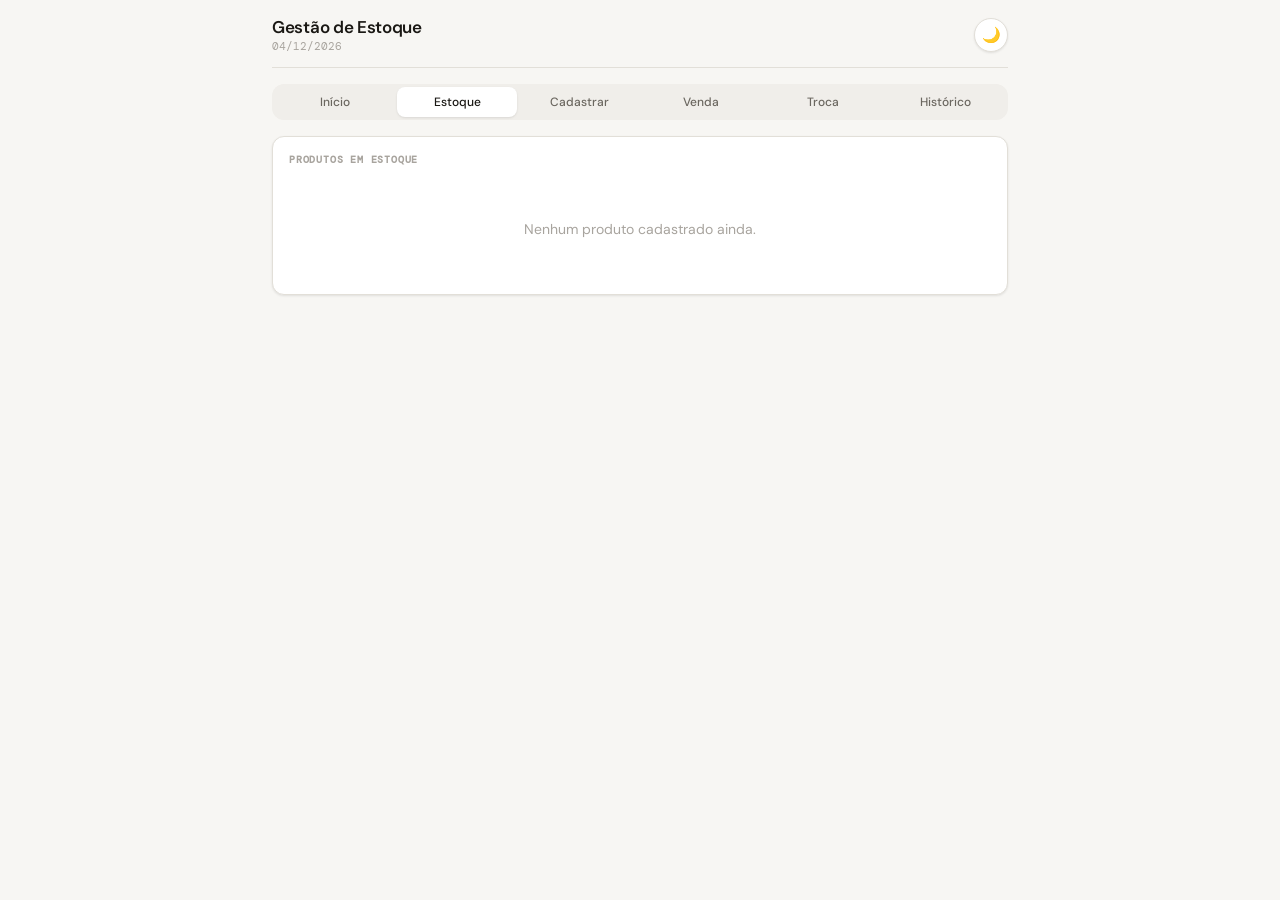
<file: index.html>
<!DOCTYPE html>
<html lang="pt-BR" data-theme="light">
<head>
<meta charset="UTF-8">
<meta name="viewport" content="width=device-width, initial-scale=1.0">
<style>
@import url('https://fonts.googleapis.com/css2?family=DM+Sans:ital,opsz,wght@0,9..40,400;0,9..40,500;0,9..40,600;1,9..40,400&family=DM+Mono:wght@400;500&display=swap');
:root{--bg:#f7f6f3;--surface:#fff;--surface2:#f0eeea;--border:#e2dfd8;--border2:#ccc9c0;--text:#1a1814;--text2:#6b6760;--text3:#a8a49e;--accent:#2d6a4f;--accent-bg:#e8f5ee;--accent-text:#1b4332;--warn:#92400e;--warn-bg:#fef3c7;--danger:#991b1b;--danger-bg:#fee2e2;--blue:#1d4ed8;--blue-bg:#dbeafe;--shadow:0 1px 3px rgba(0,0,0,.06),0 1px 2px rgba(0,0,0,.04);--shadow-md:0 4px 12px rgba(0,0,0,.08);--r:8px;--rl:12px}
[data-theme="dark"]{--bg:#141210;--surface:#1e1c19;--surface2:#272420;--border:#2e2b26;--border2:#3d3a34;--text:#f0ede8;--text2:#9a9590;--text3:#5a5752;--accent:#52b788;--accent-bg:#1a3328;--accent-text:#74c69d;--warn:#d97706;--warn-bg:#2d1f08;--danger:#f87171;--danger-bg:#2d1010;--blue:#60a5fa;--blue-bg:#1e3a5f;--shadow:0 1px 3px rgba(0,0,0,.3);--shadow-md:0 4px 12px rgba(0,0,0,.4)}
*{box-sizing:border-box;margin:0;padding:0}
body{font-family:'DM Sans',sans-serif;background:var(--bg);color:var(--text);font-size:14px;transition:background .2s,color .2s;min-height:100vh}
.app{max-width:760px;margin:0 auto;padding:0 12px 80px}
.header{display:flex;align-items:center;justify-content:space-between;padding:16px 0 14px;border-bottom:1px solid var(--border);margin-bottom:16px}
.header h1{font-size:17px;font-weight:600;letter-spacing:-.3px}
.header span{font-size:11px;color:var(--text3);font-family:'DM Mono',monospace;display:block;margin-top:1px}
.theme-btn{width:34px;height:34px;border-radius:50%;border:1px solid var(--border);background:var(--surface);cursor:pointer;display:flex;align-items:center;justify-content:center;font-size:15px;box-shadow:var(--shadow)}
.tabs{display:flex;gap:2px;margin-bottom:16px;background:var(--surface2);border-radius:var(--rl);padding:3px;overflow-x:auto;-webkit-overflow-scrolling:touch}
.tab{flex:1;padding:7px 8px;font-size:12px;font-family:'DM Sans',sans-serif;cursor:pointer;border:none;background:none;color:var(--text2);border-radius:var(--r);white-space:nowrap;transition:all .15s;font-weight:500;min-width:60px}
.tab.active{background:var(--surface);color:var(--text);box-shadow:var(--shadow)}
.section{display:none}.section.active{display:block}
.card{background:var(--surface);border:1px solid var(--border);border-radius:var(--rl);padding:16px;margin-bottom:12px;box-shadow:var(--shadow)}
.stitle{font-size:10px;font-weight:600;color:var(--text3);text-transform:uppercase;letter-spacing:.08em;margin-bottom:14px;font-family:'DM Mono',monospace}
.fg{display:grid;grid-template-columns:1fr 1fr;gap:10px;margin-bottom:10px}
.fg3{grid-template-columns:1fr 1fr 1fr}
.field{display:flex;flex-direction:column;gap:4px}
.field label{font-size:10px;color:var(--text2);font-weight:500;text-transform:uppercase;letter-spacing:.04em}
input,select{width:100%;padding:8px 10px;border:1px solid var(--border);border-radius:var(--r);font-size:14px;font-family:'DM Sans',sans-serif;color:var(--text);background:var(--surface);outline:none;transition:border-color .15s,background .2s}
input:focus,select:focus{border-color:var(--accent)}
select option{background:var(--surface);color:var(--text)}
.btn{padding:8px 13px;border-radius:var(--r);font-size:13px;font-family:'DM Sans',sans-serif;font-weight:500;cursor:pointer;border:1px solid var(--border);background:var(--surface);color:var(--text);transition:all .15s}
.btn:hover{background:var(--surface2)}
.btn.primary{background:var(--text);color:var(--bg);border-color:var(--text)}
.btn.primary:hover{opacity:.85}
.btn.danger{color:var(--danger);border-color:var(--danger-bg)}
.btn.danger:hover{background:var(--danger-bg)}
.btn.warn{color:var(--warn);border-color:var(--warn-bg)}
.btn.warn:hover{background:var(--warn-bg)}
.btn.sm{padding:4px 8px;font-size:11px}
.actions{display:flex;justify-content:flex-end;gap:8px;margin-top:14px}
.msg{padding:9px 12px;border-radius:var(--r);font-size:13px;margin-bottom:10px;display:none;font-weight:500}
.ac-wrap{position:relative}
.ac-list{position:absolute;top:100%;left:0;right:0;background:var(--surface);border:1px solid var(--border2);border-radius:var(--r);z-index:200;max-height:160px;overflow-y:auto;margin-top:2px;box-shadow:var(--shadow-md);display:none}
.ac-item{padding:8px 12px;font-size:13px;cursor:pointer;border-bottom:1px solid var(--border)}
.ac-item:last-child{border-bottom:none}
.ac-item:hover{background:var(--surface2)}
.ac-item small{color:var(--text3);font-size:11px;display:block;margin-top:1px;font-family:'DM Mono',monospace}
.aviso-dup{margin-top:10px;padding:8px 12px;border-radius:var(--r);background:var(--warn-bg);color:var(--warn);font-size:12px;display:none}

/* ESTOQUE — cards com padding na imagem */
.stock-cards{display:flex;flex-direction:column;gap:10px}
.stock-card{border:1px solid var(--border);border-radius:var(--rl);overflow:hidden;background:var(--surface);display:flex;gap:0}
/* ✅ AJUSTE: padding ao redor da imagem */
.stock-img-wrap{width:88px;min-width:88px;padding:8px;flex-shrink:0;display:flex;align-items:center;justify-content:center;background:var(--surface2)}
.stock-img-wrap .img-inner{width:100%;aspect-ratio:1;border-radius:8px;overflow:hidden;background:var(--surface);display:flex;align-items:center;justify-content:center;font-size:26px}
.stock-img-wrap .img-inner img{width:100%;height:100%;object-fit:cover}
.stock-info{flex:1;padding:10px 10px 8px;display:flex;flex-direction:column;gap:4px;min-width:0}
.stock-info-top{display:flex;justify-content:space-between;align-items:flex-start;gap:6px}
.stock-name{font-weight:600;font-size:14px;line-height:1.2}
.stock-sub{font-size:12px;color:var(--text2)}
.stock-prices{display:flex;gap:10px;font-size:12px;font-family:'DM Mono',monospace;margin-top:2px}
.stock-custo{color:var(--text3)}.stock-venda{color:var(--text)}
.stock-actions{display:flex;gap:6px;align-items:center;margin-top:6px;flex-wrap:wrap}
.qty-ctrl{display:flex;align-items:center;border:1px solid var(--border);border-radius:var(--r);overflow:hidden}
.qty-btn{width:28px;height:28px;border:none;background:var(--surface2);color:var(--text);cursor:pointer;font-size:16px;display:flex;align-items:center;justify-content:center}
.qty-btn:hover{background:var(--border)}
.qty-num{padding:0 10px;font-size:13px;font-family:'DM Mono',monospace;background:var(--surface);border-left:1px solid var(--border);border-right:1px solid var(--border);height:28px;display:flex;align-items:center;min-width:36px;justify-content:center}
.badge{display:inline-block;padding:2px 7px;border-radius:999px;font-size:10px;font-weight:600;font-family:'DM Mono',monospace;white-space:nowrap}
.badge.ok{background:var(--accent-bg);color:var(--accent-text)}
.badge.low{background:var(--warn-bg);color:var(--warn)}
.badge.out{background:var(--danger-bg);color:var(--danger)}
.badge.troca{background:#ede9fe;color:#5b21b6}
[data-theme="dark"] .badge.troca{background:#2d1f4e;color:#a78bfa}
.empty{text-align:center;padding:2.5rem;color:var(--text3);font-size:14px}
.v-item{display:flex;gap:10px;align-items:center;padding:8px 0;border-bottom:1px solid var(--border);flex-wrap:wrap}
.v-item:last-child{border-bottom:none}
.v-item-info{flex:1;min-width:0}
.v-item-name{font-size:13px;font-weight:500}
.v-item-sub{font-size:11px;color:var(--text2);margin-top:1px}
.v-item-price{display:flex;flex-direction:column;align-items:flex-end;gap:3px}
.v-item-price label{font-size:10px;color:var(--text3);text-transform:uppercase}
.v-item-price input{width:90px;font-size:13px;padding:4px 7px;text-align:right}
.total-box{background:var(--surface2);border-radius:var(--r);padding:12px 14px;display:flex;justify-content:space-between;align-items:center;margin-top:10px;border:1px solid var(--border)}
.total-label{font-size:13px;color:var(--text2)}
.total-val{font-size:21px;font-weight:600;font-family:'DM Mono',monospace}
.total-val.neg{color:var(--danger)}.total-val.pos{color:var(--accent)}.total-val.zero{color:var(--text2)}
.period-btns{display:flex;gap:6px;margin-bottom:12px;flex-wrap:wrap}
.period-btn{padding:5px 12px;border-radius:999px;font-size:12px;font-weight:500;cursor:pointer;border:1px solid var(--border);background:var(--surface);color:var(--text2);transition:all .15s}
.period-btn.active{background:var(--text);color:var(--bg);border-color:var(--text)}
.filtros{display:flex;gap:8px;margin-bottom:12px;flex-wrap:wrap}
.filtros input,.filtros select{flex:1;min-width:110px}
.hist-item{border:1px solid var(--border);border-radius:var(--r);padding:11px 13px;margin-bottom:8px;background:var(--surface)}
.hist-item:hover{border-color:var(--border2)}
.hist-meta{display:flex;justify-content:space-between;align-items:flex-start;margin-bottom:5px}
.hist-total{font-size:14px;font-weight:600;font-family:'DM Mono',monospace}
.hist-pag{font-size:11px;color:var(--text3);margin-top:1px}
.hist-itens{font-size:12px;color:var(--text2);border-top:1px solid var(--border);padding-top:7px;margin-top:7px;line-height:1.7}
/* ✅ ID da transação */
.hist-id{font-size:10px;color:var(--text3);font-family:'DM Mono',monospace;margin-top:3px}
.dash-grid{display:grid;grid-template-columns:1fr 1fr;gap:10px;margin-bottom:14px}
.kpi{background:var(--surface);border:1px solid var(--border);border-radius:var(--rl);padding:14px;box-shadow:var(--shadow)}
.kpi-label{font-size:10px;font-weight:600;color:var(--text3);text-transform:uppercase;letter-spacing:.06em;margin-bottom:6px;font-family:'DM Mono',monospace}
.kpi-val{font-size:22px;font-weight:600;font-family:'DM Mono',monospace;line-height:1;color:var(--text)}
.kpi-val.green{color:var(--accent)}
.kpi-sub{font-size:11px;color:var(--text3);margin-top:4px}
.top-prod-item{display:flex;align-items:center;gap:10px;padding:9px 0;border-bottom:1px solid var(--border)}
.top-prod-item:last-child{border-bottom:none}
.top-rank{font-size:12px;font-weight:600;color:var(--text3);width:18px;flex-shrink:0;font-family:'DM Mono',monospace}
.top-info{flex:1}
.top-name{font-size:13px;font-weight:500}
.top-sub{font-size:11px;color:var(--text2)}
.top-val{font-size:13px;font-weight:600;font-family:'DM Mono',monospace;color:var(--accent)}
.bar-wrap{height:5px;background:var(--surface2);border-radius:999px;margin-top:5px;overflow:hidden}
.bar-fill{height:100%;background:var(--accent);border-radius:999px}
.modal-bg{position:fixed;inset:0;background:rgba(0,0,0,.4);z-index:500;display:flex;align-items:flex-end;justify-content:center}
.modal{background:var(--surface);border-radius:var(--rl) var(--rl) 0 0;padding:20px 16px 32px;width:100%;max-width:500px;box-shadow:var(--shadow-md)}
.modal h3{font-size:15px;font-weight:600;margin-bottom:14px}
.img-upload-area{border:1.5px dashed var(--border2);border-radius:var(--r);height:80px;display:flex;align-items:center;justify-content:center;cursor:pointer;font-size:12px;color:var(--text3);gap:6px;transition:border-color .15s;position:relative;overflow:hidden}
.img-upload-area:hover{border-color:var(--accent)}
.img-upload-area img{position:absolute;inset:0;width:100%;height:100%;object-fit:cover;border-radius:var(--r)}
.img-upload-area input{position:absolute;inset:0;opacity:0;cursor:pointer;width:100%;height:100%}
.saldo-box{display:flex;justify-content:space-between;align-items:center;padding:12px 14px;border-radius:var(--r);border:1px solid var(--border);margin-top:10px;background:var(--surface2)}
@media(max-width:420px){.dash-grid{grid-template-columns:1fr 1fr}.kpi-val{font-size:18px}}
</style>
</head>
<body>
<div class="app">
  <div class="header">
    <div><h1>Gestão de Estoque</h1><span id="hdata"></span></div>
    <button class="theme-btn" onclick="toggleTheme()" id="ticon">🌙</button>
  </div>
  <div class="tabs">
    <button class="tab" onclick="showTab('dash',this)">Início</button>
    <button class="tab active" onclick="showTab('estoque',this)">Estoque</button>
    <button class="tab" onclick="showTab('cadastro',this)">Cadastrar</button>
    <button class="tab" onclick="showTab('venda',this)">Venda</button>
    <button class="tab" onclick="showTab('troca',this)">Troca</button>
    <button class="tab" onclick="showTab('historico',this)">Histórico</button>
  </div>

  <!-- DASHBOARD -->
  <div id="tab-dash" class="section">
    <div class="period-btns" id="dash-periods">
      <button class="period-btn" onclick="setPeriodoDash('hoje',this)">Hoje</button>
      <button class="period-btn active" onclick="setPeriodoDash('7',this)">7 dias</button>
      <button class="period-btn" onclick="setPeriodoDash('15',this)">15 dias</button>
      <button class="period-btn" onclick="setPeriodoDash('30',this)">30 dias</button>
    </div>
    <div class="dash-grid">
      <div class="kpi"><div class="kpi-label">Faturamento</div><div class="kpi-val green" id="d-fat">R$ 0,00</div><div class="kpi-sub" id="d-fat-sub"></div></div>
      <div class="kpi"><div class="kpi-label">Ticket Médio</div><div class="kpi-val" id="d-ticket">R$ 0,00</div><div class="kpi-sub" id="d-ticket-sub"></div></div>
      <div class="kpi"><div class="kpi-label">Vendas</div><div class="kpi-val" id="d-nv">0</div><div class="kpi-sub" id="d-nv-sub"></div></div>
      <div class="kpi"><div class="kpi-label">Trocas</div><div class="kpi-val" id="d-nt">0</div><div class="kpi-sub"></div></div>
    </div>
    <div class="card">
      <div class="stitle">Produtos mais vendidos</div>
      <div id="d-top-empty" class="empty" style="padding:1.5rem">Nenhuma venda registrada.</div>
      <div id="d-top"></div>
    </div>
  </div>

  <!-- ESTOQUE -->
  <div id="tab-estoque" class="section active">
    <div class="card">
      <div class="stitle">Produtos em estoque</div>
      <div id="stock-empty" class="empty">Nenhum produto cadastrado ainda.</div>
      <div id="stock-cards" class="stock-cards"></div>
    </div>
  </div>

  <!-- CADASTRO -->
  <div id="tab-cadastro" class="section">
    <div class="card">
      <div class="stitle">Novo produto</div>
      <div id="msg-cad" class="msg"></div>
      <div class="field" style="margin-bottom:10px">
        <label>Modelo / nome</label>
        <div class="ac-wrap">
          <input type="text" id="f-modelo" placeholder="Ex: Nike Air Max 90" autocomplete="off" oninput="onModeloInput()" onblur="fecharAC()">
          <div class="ac-list" id="ac-list"></div>
        </div>
      </div>
      <div class="fg fg3" style="margin-bottom:10px">
        <div class="field"><label>Cor</label><input type="text" id="f-cor" placeholder="Ex: Preto" oninput="verificarDup()"></div>
        <div class="field"><label>Numeração</label><input type="text" id="f-num" placeholder="42 ou 39/40" oninput="verificarDup()"></div>
        <div class="field"><label>Quantidade</label><input type="number" id="f-qtd" placeholder="3" min="1"></div>
      </div>
      <div class="fg" style="margin-bottom:10px">
        <div class="field"><label>Preço de venda (R$)</label><input type="number" id="f-venda" placeholder="0,00" min="0" step="0.01"></div>
        <div class="field"><label>Preço de custo (R$)</label><input type="number" id="f-custo" placeholder="0,00" min="0" step="0.01"></div>
      </div>
      <div class="field">
        <label>Foto do produto (opcional)</label>
        <div class="img-upload-area" id="img-area">
          <span id="img-placeholder">📷 Toque para adicionar foto</span>
          <input type="file" accept="image/*" id="f-img" onchange="previewImg(this)">
        </div>
      </div>
      <div class="aviso-dup" id="aviso-dup">Produto já existe — a quantidade será <strong>somada</strong>.</div>
      <div class="actions">
        <button class="btn" onclick="clearCadForm()">Limpar</button>
        <button class="btn primary" onclick="cadastrarProduto()">Salvar produto</button>
      </div>
    </div>
  </div>

  <!-- VENDA -->
  <div id="tab-venda" class="section">
    <div class="card">
      <div class="stitle">Nova venda</div>
      <div id="msg-venda" class="msg"></div>
      <!-- ✅ Campo nome do cliente -->
      <div class="field" style="margin-bottom:10px">
        <label>Nome do cliente (opcional)</label>
        <input type="text" id="v-cliente" placeholder="Ex: João Silva">
      </div>
      <div class="field" style="margin-bottom:10px">
        <label>Selecionar produto</label>
        <select id="v-produto" onchange="addItemAuto()"><option value="">Selecionar para adicionar...</option></select>
      </div>
      <div id="v-lista"></div>
      <div class="fg" style="margin-top:10px">
        <div class="field"><label>Data da venda</label><input type="date" id="v-data"></div>
        <div class="field"><label>Forma de pagamento</label>
          <select id="v-pag"><option value="">Selecionar...</option><option>Dinheiro</option><option>Pix</option><option>Cartão de débito</option><option>Cartão de crédito</option><option>Fiado</option></select>
        </div>
      </div>
      <div class="total-box"><span class="total-label">Total</span><span class="total-val" id="v-total">R$ 0,00</span></div>
      <div class="actions">
        <button class="btn" onclick="limparVenda()">Cancelar</button>
        <button class="btn primary" onclick="registrarVenda()">Confirmar venda</button>
      </div>
    </div>
  </div>

  <!-- TROCA -->
  <div id="tab-troca" class="section">
    <div class="card">
      <div class="stitle">Produto devolvido</div>
      <div id="msg-troca" class="msg"></div>
      <div class="fg">
        <div class="field"><label>Produto devolvido</label><select id="t-dev" onchange="preencherValDev()"><option value="">Selecionar...</option></select></div>
        <div class="field"><label>Qtd devolvida</label><input type="number" id="t-dev-qtd" value="1" min="1"></div>
      </div>
      <div class="field" style="margin-bottom:10px"><label>Valor pago (R$)</label><input type="number" id="t-dev-val" placeholder="0,00" min="0" step="0.01"></div>
      <div class="stitle" style="margin-top:4px">Produto novo</div>
      <div class="fg">
        <div class="field"><label>Produto escolhido</label><select id="t-novo" onchange="preencherValNovo()"><option value="">Selecionar...</option></select></div>
        <div class="field"><label>Quantidade</label><input type="number" id="t-novo-qtd" value="1" min="1"></div>
      </div>
      <div class="field" style="margin-bottom:10px"><label>Preço de venda (R$)</label><input type="number" id="t-novo-val" placeholder="0,00" min="0" step="0.01" oninput="calcSaldo()"></div>
      <div class="fg">
        <div class="field"><label>Data</label><input type="date" id="t-data"></div>
        <div class="field"><label>Pagamento da diferença</label>
          <select id="t-pag"><option value="">Selecionar...</option><option>Sem diferença</option><option>Dinheiro</option><option>Pix</option><option>Cartão de débito</option><option>Cartão de crédito</option></select>
        </div>
      </div>
      <div class="saldo-box">
        <div><div style="font-size:11px;color:var(--text3);margin-bottom:2px">Diferença</div><div style="font-size:11px;color:var(--text3)" id="saldo-desc">—</div></div>
        <span class="total-val" id="t-saldo">R$ 0,00</span>
      </div>
      <div class="actions">
        <button class="btn" onclick="limparTroca()">Cancelar</button>
        <button class="btn primary" onclick="registrarTroca()">Confirmar troca</button>
      </div>
    </div>
  </div>

  <!-- HISTÓRICO -->
  <div id="tab-historico" class="section">
    <div class="card">
      <div class="stitle">Histórico de transações</div>
      <div class="period-btns" id="hist-periods">
        <button class="period-btn active" onclick="setPeriodoHist('hoje',this)">Hoje</button>
        <button class="period-btn" onclick="setPeriodoHist('7',this)">7 dias</button>
        <button class="period-btn" onclick="setPeriodoHist('15',this)">15 dias</button>
        <button class="period-btn" onclick="setPeriodoHist('30',this)">30 dias</button>
        <button class="period-btn" onclick="setPeriodoHist('todos',this)">Todos</button>
      </div>
      <div class="filtros">
        <input type="date" id="h-de" onchange="renderHist()">
        <input type="date" id="h-ate" onchange="renderHist()">
        <select id="h-tipo" onchange="renderHist()">
          <option value="">Todos os tipos</option>
          <option value="venda">Vendas</option>
          <option value="troca">Trocas</option>
        </select>
      </div>
      <div id="hist-empty" class="empty">Nenhuma transação registrada.</div>
      <div id="hist-lista"></div>
      <div id="hist-resumo" style="display:none;margin-top:10px;padding:10px 13px;background:var(--surface2);border-radius:var(--r);border:1px solid var(--border);font-size:12px;color:var(--text2)"></div>
    </div>
  </div>
</div>

<!-- MODAL EDITAR -->
<div class="modal-bg" id="modal" style="display:none" onclick="fecharModal(event)">
  <div class="modal" onclick="event.stopPropagation()">
    <h3>Editar produto</h3>
    <input type="hidden" id="edit-id">
    <div class="fg" style="margin-bottom:10px">
      <div class="field"><label>Preço de venda (R$)</label><input type="number" id="edit-venda" step="0.01"></div>
      <div class="field"><label>Preço de custo (R$)</label><input type="number" id="edit-custo" step="0.01"></div>
    </div>
    <div class="fg">
      <div class="field"><label>Quantidade em estoque</label><input type="number" id="edit-qtd" min="0"></div>
      <div class="field"><label>Cor</label><input type="text" id="edit-cor"></div>
    </div>
    <div class="actions" style="margin-top:12px">
      <button class="btn" onclick="document.getElementById('modal').style.display='none'">Cancelar</button>
      <button class="btn primary" onclick="salvarEdicao()">Salvar</button>
    </div>
  </div>
</div>

<script>
let produtos  = load('produtos') || [];
let vendas    = load('vendas')   || [];
let itensVenda = [];
let periodoHist = 'hoje';
let periodoDash = '7';

function load(k){ try{ return JSON.parse(localStorage.getItem(k)); }catch{ return null; } }
function save(k,v){ localStorage.setItem(k,JSON.stringify(v)); }

// Tema
const html=document.documentElement;
let tema=load('tema')||'light';
html.setAttribute('data-theme',tema);
document.getElementById('ticon').textContent=tema==='dark'?'☀️':'🌙';
function toggleTheme(){ tema=tema==='light'?'dark':'light'; html.setAttribute('data-theme',tema); document.getElementById('ticon').textContent=tema==='dark'?'☀️':'🌙'; save('tema',tema); }

// Data
function hoje(){ return new Date().toISOString().split('T')[0]; }
function fmtData(iso){ if(!iso)return'—'; const[a,m,d]=iso.split('-'); return`${d}/${m}/${a}`; }
function diasAtras(n){ const d=new Date(); d.setDate(d.getDate()-n); return d.toISOString().split('T')[0]; }
document.getElementById('hdata').textContent=fmtData(hoje());
document.getElementById('v-data').value=hoje();
document.getElementById('t-data').value=hoje();

// ✅ Gerador de ID legível: VND-20250506-0001
let contadorVendas = load('contadorVendas') || 1;
function gerarId(tipo){
  const prefixo = tipo==='venda'?'VND':'TRC';
  const data = hoje().replace(/-/g,'');
  const num = String(contadorVendas).padStart(4,'0');
  contadorVendas++;
  save('contadorVendas', contadorVendas);
  return `${prefixo}-${data}-${num}`;
}

function fmt(v){ return 'R$ '+parseFloat(v||0).toFixed(2).replace('.',','); }
function chave(m,c,n){ return(m+'|'+c+'|'+n).toLowerCase().trim(); }
function showMsg(el,txt,tipo){
  el.textContent=txt; el.style.display='block';
  el.style.background=tipo==='ok'?'var(--accent-bg)':'var(--danger-bg)';
  el.style.color=tipo==='ok'?'var(--accent-text)':'var(--danger)';
  setTimeout(()=>{ el.style.display='none'; },3500);
}

function showTab(tab,el){
  document.querySelectorAll('.tab').forEach(t=>t.classList.remove('active'));
  document.querySelectorAll('.section').forEach(s=>s.classList.remove('active'));
  document.getElementById('tab-'+tab).classList.add('active');
  el.classList.add('active');
  if(tab==='venda'||tab==='troca') atualizarSelects();
  if(tab==='historico'){ setPeriodoHist(periodoHist,document.querySelector('#hist-periods .period-btn.active')); }
  if(tab==='dash') renderDash();
}

// Imagem
let imgBase64=null;
function previewImg(input){
  const file=input.files[0]; if(!file)return;
  const reader=new FileReader();
  reader.onload=e=>{
    imgBase64=e.target.result;
    const area=document.getElementById('img-area');
    let img=area.querySelector('img.preview');
    if(!img){ img=document.createElement('img'); img.className='preview'; area.appendChild(img); }
    img.src=imgBase64;
    document.getElementById('img-placeholder').style.display='none';
  };
  reader.readAsDataURL(file);
}

// Autocomplete
function onModeloInput(){
  const val=document.getElementById('f-modelo').value.trim().toLowerCase();
  const lista=document.getElementById('ac-list');
  if(!val){ lista.style.display='none'; return; }
  const vis=new Map();
  produtos.forEach(p=>{ if(!vis.has(p.modelo.toLowerCase())) vis.set(p.modelo.toLowerCase(),p); });
  const fil=[...vis.values()].filter(p=>p.modelo.toLowerCase().includes(val));
  if(!fil.length){ lista.style.display='none'; return; }
  lista.innerHTML=fil.map(p=>`<div class="ac-item" onmousedown="selModelo('${p.modelo.replace(/'/g,"\\'")}','${p.cor.replace(/'/g,"\\'")}',${p.custo},${p.venda})">${p.modelo}<small>${p.cor} — venda ${fmt(p.venda)} / custo ${fmt(p.custo)}</small></div>`).join('');
  lista.style.display='block';
}
function selModelo(m,c,custo,venda){
  document.getElementById('f-modelo').value=m; document.getElementById('f-cor').value=c;
  document.getElementById('f-custo').value=custo; document.getElementById('f-venda').value=venda;
  document.getElementById('ac-list').style.display='none'; setTimeout(verificarDup,50);
}
function fecharAC(){ setTimeout(()=>{ document.getElementById('ac-list').style.display='none'; },150); }

function encontrarDup(){
  const m=document.getElementById('f-modelo').value.trim();
  const c=document.getElementById('f-cor').value.trim();
  const n=document.getElementById('f-num').value.trim();
  if(!m||!c||!n)return null;
  return produtos.find(p=>chave(p.modelo,p.cor,p.numero)===chave(m,c,n))||null;
}
function verificarDup(){ document.getElementById('aviso-dup').style.display=encontrarDup()?'block':'none'; }

function cadastrarProduto(){
  const modelo=document.getElementById('f-modelo').value.trim();
  const cor=document.getElementById('f-cor').value.trim();
  const numero=document.getElementById('f-num').value.trim();
  const qtd=parseInt(document.getElementById('f-qtd').value);
  const custo=parseFloat(document.getElementById('f-custo').value);
  const venda=parseFloat(document.getElementById('f-venda').value);
  const msg=document.getElementById('msg-cad');
  if(!modelo||!cor||!numero||!qtd||isNaN(custo)||isNaN(venda)){ showMsg(msg,'Preencha todos os campos.','erro'); return; }
  const dup=encontrarDup();
  if(dup){ dup.qtd+=qtd; dup.custo=custo; dup.venda=venda; if(imgBase64)dup.img=imgBase64; showMsg(msg,`Estoque atualizado! ${modelo} nº${numero} agora tem ${dup.qtd} unidades.`,'ok'); }
  else{ produtos.push({id:Date.now(),modelo,cor,numero,qtd,custo,venda,img:imgBase64}); showMsg(msg,'Produto cadastrado!','ok'); }
  save('produtos',produtos); clearCadForm(); renderEstoque();
}
function clearCadForm(){
  ['f-modelo','f-cor','f-num','f-qtd','f-custo','f-venda'].forEach(id=>document.getElementById(id).value='');
  imgBase64=null; document.getElementById('aviso-dup').style.display='none';
  document.getElementById('ac-list').style.display='none';
  const area=document.getElementById('img-area');
  const prev=area.querySelector('img.preview'); if(prev)prev.remove();
  document.getElementById('img-placeholder').style.display='';
  document.getElementById('f-img').value='';
}

// Estoque — card com imagem com padding
function renderEstoque(){
  const cards=document.getElementById('stock-cards');
  const empty=document.getElementById('stock-empty');
  if(!produtos.length){ empty.style.display='block'; cards.innerHTML=''; return; }
  empty.style.display='none';
  cards.innerHTML=produtos.map(p=>{
    const s=p.qtd===0?'<span class="badge out">Esgotado</span>':p.qtd<=2?'<span class="badge low">Baixo</span>':'<span class="badge ok">Ok</span>';
    const imgContent=p.img?`<img src="${p.img}" alt="${p.modelo}">`:`<span>👟</span>`;
    return`<div class="stock-card">
      <div class="stock-img-wrap"><div class="img-inner">${imgContent}</div></div>
      <div class="stock-info">
        <div class="stock-info-top">
          <div><div class="stock-name">${p.modelo}</div><div class="stock-sub">${p.cor} · nº${p.numero}</div></div>
          ${s}
        </div>
        <div class="stock-prices"><span class="stock-venda">${fmt(p.venda)}</span><span class="stock-custo">custo ${fmt(p.custo)}</span></div>
        <div class="stock-actions">
          <div class="qty-ctrl">
            <button class="qty-btn" onclick="ajustarQtd(${p.id},-1)">−</button>
            <span class="qty-num">${p.qtd}</span>
            <button class="qty-btn" onclick="ajustarQtd(${p.id},+1)">+</button>
          </div>
          <button class="btn sm warn" onclick="abrirEditar(${p.id})">Editar</button>
          <button class="btn sm danger" onclick="removerProduto(${p.id})">Remover</button>
        </div>
      </div>
    </div>`;
  }).join('');
}
function ajustarQtd(id,delta){
  const p=produtos.find(p=>p.id===id); if(!p)return;
  if(p.qtd+delta<0){ alert('Quantidade não pode ser negativa.'); return; }
  p.qtd+=delta; save('produtos',produtos); renderEstoque();
}
function removerProduto(id){ if(!confirm('Remover este produto?'))return; produtos=produtos.filter(p=>p.id!==id); save('produtos',produtos); renderEstoque(); }
function abrirEditar(id){
  const p=produtos.find(p=>p.id===id); if(!p)return;
  document.getElementById('edit-id').value=id;
  document.getElementById('edit-venda').value=p.venda;
  document.getElementById('edit-custo').value=p.custo;
  document.getElementById('edit-qtd').value=p.qtd;
  document.getElementById('edit-cor').value=p.cor;
  document.getElementById('modal').style.display='flex';
}
function fecharModal(e){ if(e.target===document.getElementById('modal'))document.getElementById('modal').style.display='none'; }
function salvarEdicao(){
  const id=parseInt(document.getElementById('edit-id').value);
  const p=produtos.find(p=>p.id===id); if(!p)return;
  p.venda=parseFloat(document.getElementById('edit-venda').value)||p.venda;
  p.custo=parseFloat(document.getElementById('edit-custo').value)||p.custo;
  p.qtd=parseInt(document.getElementById('edit-qtd').value)||0;
  p.cor=document.getElementById('edit-cor').value||p.cor;
  save('produtos',produtos); renderEstoque();
  document.getElementById('modal').style.display='none';
}

function atualizarSelects(){
  const disp='<option value="">Selecionar para adicionar...</option>'+
    produtos.filter(p=>p.qtd>0).map(p=>`<option value="${p.id}">${p.modelo} — ${p.cor} nº${p.numero} (${p.qtd} un.) — ${fmt(p.venda)}</option>`).join('');
  const todos='<option value="">Selecionar...</option>'+
    produtos.map(p=>`<option value="${p.id}">${p.modelo} — ${p.cor} nº${p.numero}</option>`).join('');
  document.getElementById('v-produto').innerHTML=disp;
  document.getElementById('t-dev').innerHTML=todos;
  document.getElementById('t-novo').innerHTML=disp;
}

// Venda
function addItemAuto(){
  const sel=document.getElementById('v-produto');
  const id=parseInt(sel.value); if(!id)return;
  const prod=produtos.find(p=>p.id===id); if(!prod)return;
  const exist=itensVenda.find(it=>it.prodId===id);
  if(exist){
    if(exist.qtd+1>prod.qtd){ alert(`Máx disponível: ${prod.qtd}`); sel.value=''; return; }
    exist.qtd+=1;
  } else {
    itensVenda.push({prodId:id,modelo:prod.modelo,cor:prod.cor,numero:prod.numero,qtd:1,sugerido:prod.venda,vendido:prod.venda});
  }
  renderItensVenda(); sel.value='';
}
function renderItensVenda(){
  const lista=document.getElementById('v-lista');
  if(!itensVenda.length){ lista.innerHTML=''; calcTotalVenda(); return; }
  lista.innerHTML=itensVenda.map((item,i)=>`
    <div class="v-item">
      <div class="v-item-info"><div class="v-item-name">${item.modelo}</div><div class="v-item-sub">${item.cor} · nº${item.numero}</div></div>
      <div class="qty-ctrl">
        <button class="qty-btn" onclick="ajustarItemVenda(${i},-1)">−</button>
        <span class="qty-num">${item.qtd}</span>
        <button class="qty-btn" onclick="ajustarItemVenda(${i},+1)">+</button>
      </div>
      <div class="v-item-price"><label>Preço vendido</label><input type="number" value="${item.vendido}" min="0" step="0.01" onchange="editarPrecoVenda(${i},this.value)"></div>
      <button class="btn sm danger" onclick="remItemVenda(${i})">✕</button>
    </div>`).join('');
  calcTotalVenda();
}
function ajustarItemVenda(i,delta){
  const item=itensVenda[i];
  const prod=produtos.find(p=>p.id===item.prodId);
  const nova=item.qtd+delta;
  if(nova<=0){ remItemVenda(i); return; }
  if(prod&&nova>prod.qtd){ alert(`Máx disponível: ${prod.qtd}`); return; }
  item.qtd=nova; renderItensVenda();
}
function editarPrecoVenda(i,v){ itensVenda[i].vendido=parseFloat(v)||0; calcTotalVenda(); }
function remItemVenda(i){ itensVenda.splice(i,1); renderItensVenda(); }
function calcTotalVenda(){ document.getElementById('v-total').textContent=fmt(itensVenda.reduce((s,it)=>s+it.vendido*it.qtd,0)); }

function registrarVenda(){
  const pag=document.getElementById('v-pag').value;
  const data=document.getElementById('v-data').value;
  const cliente=document.getElementById('v-cliente').value.trim(); // ✅ cliente
  const msg=document.getElementById('msg-venda');
  if(!itensVenda.length){ showMsg(msg,'Adicione ao menos um item.','erro'); return; }
  if(!pag){ showMsg(msg,'Selecione o pagamento.','erro'); return; }
  if(!data){ showMsg(msg,'Informe a data.','erro'); return; }
  const venda={
    id: gerarId('venda'), // ✅ ID gerado
    tipo:'venda', data, pagamento:pag,
    cliente: cliente||'—', // ✅ salva cliente
    itens:[...itensVenda],
    total:itensVenda.reduce((s,it)=>s+it.vendido*it.qtd,0)
  };
  itensVenda.forEach(it=>{ const p=produtos.find(p=>p.id===it.prodId); if(p)p.qtd-=it.qtd; });
  vendas.push(venda); save('produtos',produtos); save('vendas',vendas);
  limparVenda(); renderEstoque(); showMsg(document.getElementById('msg-venda'),'Venda registrada!','ok');
}
function limparVenda(){
  itensVenda=[]; renderItensVenda();
  document.getElementById('v-pag').value='';
  document.getElementById('v-data').value=hoje();
  document.getElementById('v-cliente').value=''; // ✅ limpa cliente
}

// Troca
function preencherValDev(){ const id=parseInt(document.getElementById('t-dev').value); const p=produtos.find(p=>p.id===id); if(p)document.getElementById('t-dev-val').value=p.venda; calcSaldo(); }
function preencherValNovo(){ const id=parseInt(document.getElementById('t-novo').value); const p=produtos.find(p=>p.id===id); if(p)document.getElementById('t-novo-val').value=p.venda; calcSaldo(); }
function calcSaldo(){
  const dev=parseFloat(document.getElementById('t-dev-val').value)||0;
  const novo=parseFloat(document.getElementById('t-novo-val').value)||0;
  const saldo=novo-dev;
  const el=document.getElementById('t-saldo'); const desc=document.getElementById('saldo-desc');
  el.textContent=fmt(Math.abs(saldo));
  el.className='total-val '+(saldo>0?'neg':saldo<0?'pos':'zero');
  desc.textContent=saldo>0?'Cliente paga a diferença':saldo<0?'Loja devolve a diferença':'Sem diferença';
}
document.getElementById('t-dev-val').addEventListener('input',calcSaldo);
document.getElementById('t-novo-val').addEventListener('input',calcSaldo);
function registrarTroca(){
  const devId=parseInt(document.getElementById('t-dev').value);
  const devQtd=parseInt(document.getElementById('t-dev-qtd').value)||1;
  const devVal=parseFloat(document.getElementById('t-dev-val').value)||0;
  const novoId=parseInt(document.getElementById('t-novo').value);
  const novoQtd=parseInt(document.getElementById('t-novo-qtd').value)||1;
  const novoVal=parseFloat(document.getElementById('t-novo-val').value)||0;
  const pag=document.getElementById('t-pag').value;
  const data=document.getElementById('t-data').value;
  const msg=document.getElementById('msg-troca');
  if(!devId||!novoId){ showMsg(msg,'Selecione os produtos.','erro'); return; }
  if(!pag){ showMsg(msg,'Selecione o pagamento.','erro'); return; }
  const devP=produtos.find(p=>p.id===devId);
  const novoP=produtos.find(p=>p.id===novoId);
  if(!novoP||novoQtd>novoP.qtd){ showMsg(msg,'Estoque insuficiente.','erro'); return; }
  if(devP)devP.qtd+=devQtd;
  novoP.qtd-=novoQtd;
  vendas.push({
    id: gerarId('troca'), // ✅ ID gerado
    tipo:'troca', data, pagamento:pag,
    devolvido:{modelo:devP?.modelo||'?',numero:devP?.numero||'?',qtd:devQtd,valor:devVal},
    novo:{modelo:novoP.modelo,numero:novoP.numero,qtd:novoQtd,valor:novoVal},
    total:novoVal-devVal
  });
  save('produtos',produtos); save('vendas',vendas);
  limparTroca(); renderEstoque(); showMsg(document.getElementById('msg-troca'),'Troca registrada!','ok');
}
function limparTroca(){
  ['t-dev','t-novo','t-pag'].forEach(id=>document.getElementById(id).value='');
  ['t-dev-qtd','t-novo-qtd'].forEach(id=>document.getElementById(id).value=1);
  ['t-dev-val','t-novo-val'].forEach(id=>document.getElementById(id).value='');
  document.getElementById('t-data').value=hoje();
  document.getElementById('t-saldo').textContent='R$ 0,00';
  document.getElementById('saldo-desc').textContent='—';
}

// Histórico
function setPeriodoHist(p,el){
  periodoHist=p;
  document.querySelectorAll('#hist-periods .period-btn').forEach(b=>b.classList.remove('active'));
  if(el)el.classList.add('active');
  if(p==='hoje'){ document.getElementById('h-de').value=hoje(); document.getElementById('h-ate').value=hoje(); }
  else if(p==='todos'){ document.getElementById('h-de').value=''; document.getElementById('h-ate').value=''; }
  else{ document.getElementById('h-de').value=diasAtras(parseInt(p)); document.getElementById('h-ate').value=hoje(); }
  renderHist();
}
function renderHist(){
  const de=document.getElementById('h-de').value;
  const ate=document.getElementById('h-ate').value;
  const tipo=document.getElementById('h-tipo').value;
  const empty=document.getElementById('hist-empty');
  const lista=document.getElementById('hist-lista');
  const resumo=document.getElementById('hist-resumo');
  // ✅ Ordem cronológica: mais antigo → mais recente
  let fil=[...vendas].sort((a,b)=>a.data.localeCompare(b.data));
  if(de)  fil=fil.filter(v=>v.data>=de);
  if(ate) fil=fil.filter(v=>v.data<=ate);
  if(tipo)fil=fil.filter(v=>v.tipo===tipo);
  if(!fil.length){ empty.style.display='block'; lista.innerHTML=''; resumo.style.display='none'; return; }
  empty.style.display='none';
  lista.innerHTML=fil.map(v=>{
    const idTag=`<div class="hist-id">${v.id||'—'}</div>`; // ✅ mostra ID
    if(v.tipo==='troca'){
      const s=v.total; const ss=s===0?'Sem diferença':s>0?`Cliente pagou ${fmt(s)}`:`Loja devolveu ${fmt(Math.abs(s))}`;
      return`<div class="hist-item">
        <div class="hist-meta"><div><span class="badge troca">Troca</span> <span style="font-size:12px;color:var(--text3);font-family:'DM Mono',monospace">${fmtData(v.data)}</span>${idTag}</div><div><div class="hist-pag">${v.pagamento}</div></div></div>
        <div class="hist-itens">↩ ${v.devolvido.modelo} nº${v.devolvido.numero} (${v.devolvido.qtd}x) ${fmt(v.devolvido.valor)}<br>↪ ${v.novo.modelo} nº${v.novo.numero} (${v.novo.qtd}x) ${fmt(v.novo.valor)}<br><span style="color:var(--text3)">${ss}</span></div>
      </div>`;
    }
    const clienteTag = v.cliente && v.cliente!=='—' ? `<span style="font-size:11px;color:var(--text2)">👤 ${v.cliente}</span><br>` : '';
    return`<div class="hist-item">
      <div class="hist-meta">
        <div><span class="badge ok">Venda</span> <span style="font-size:12px;color:var(--text3);font-family:'DM Mono',monospace">${fmtData(v.data)}</span>${idTag}</div>
        <div><div class="hist-total">${fmt(v.total)}</div><div class="hist-pag">${v.pagamento}</div></div>
      </div>
      <div class="hist-itens">${clienteTag}${v.itens.map(it=>`${it.modelo} · ${it.cor} nº${it.numero} (${it.qtd}x) ${fmt(it.vendido)}`).join('<br>')}</div>
    </div>`;
  }).join('');
  const tv=fil.filter(v=>v.tipo==='venda').reduce((s,v)=>s+v.total,0);
  const nv=fil.filter(v=>v.tipo==='venda').length;
  const nt=fil.filter(v=>v.tipo==='troca').length;
  resumo.style.display='block';
  resumo.innerHTML=`${fil.length} transações — ${nv} vendas (${fmt(tv)}) · ${nt} trocas`;
}

// Dashboard
function setPeriodoDash(p,el){
  periodoDash=p;
  document.querySelectorAll('#dash-periods .period-btn').forEach(b=>b.classList.remove('active'));
  if(el)el.classList.add('active');
  renderDash();
}
function renderDash(){
  let fil=[...vendas];
  if(periodoDash==='hoje')fil=fil.filter(v=>v.data===hoje());
  else if(periodoDash!=='todos')fil=fil.filter(v=>v.data>=diasAtras(parseInt(periodoDash)));
  const sv=fil.filter(v=>v.tipo==='venda');
  const fat=sv.reduce((s,v)=>s+v.total,0);
  const ticket=sv.length?fat/sv.length:0;
  const nt=fil.filter(v=>v.tipo==='troca').length;
  const label={'hoje':'hoje','7':'7 dias','15':'15 dias','30':'30 dias','todos':'total'}[periodoDash];
  document.getElementById('d-fat').textContent=fmt(fat);
  document.getElementById('d-fat-sub').textContent=`${sv.length} venda${sv.length!==1?'s':''} (${label})`;
  document.getElementById('d-ticket').textContent=fmt(ticket);
  document.getElementById('d-ticket-sub').textContent=sv.length?`de ${sv.length} vendas`:'sem vendas';
  document.getElementById('d-nv').textContent=sv.length;
  document.getElementById('d-nv-sub').textContent=label;
  document.getElementById('d-nt').textContent=nt;
  const contagem={};
  sv.forEach(v=>{ v.itens.forEach(it=>{ const k=it.modelo+' '+it.cor+' nº'+it.numero; if(!contagem[k])contagem[k]={nome:it.modelo,sub:it.cor+' nº'+it.numero,qtd:0,total:0}; contagem[k].qtd+=it.qtd; contagem[k].total+=it.vendido*it.qtd; }); });
  const top=Object.values(contagem).sort((a,b)=>b.qtd-a.qtd).slice(0,5);
  const maxQtd=top[0]?.qtd||1;
  const topEl=document.getElementById('d-top');
  const empty=document.getElementById('d-top-empty');
  if(!top.length){ empty.style.display='block'; topEl.innerHTML=''; return; }
  empty.style.display='none';
  topEl.innerHTML=top.map((t,i)=>`
    <div class="top-prod-item">
      <span class="top-rank">#${i+1}</span>
      <div class="top-info"><div class="top-name">${t.nome}</div><div class="top-sub">${t.sub} · ${t.qtd} unidade${t.qtd!==1?'s':''}</div><div class="bar-wrap"><div class="bar-fill" style="width:${Math.round(t.qtd/maxQtd*100)}%"></div></div></div>
      <span class="top-val">${fmt(t.total)}</span>
    </div>`).join('');
}

renderEstoque();
setPeriodoHist('hoje',document.querySelector('#hist-periods .period-btn'));
renderDash();
</script>
</body>
</html>
</file>
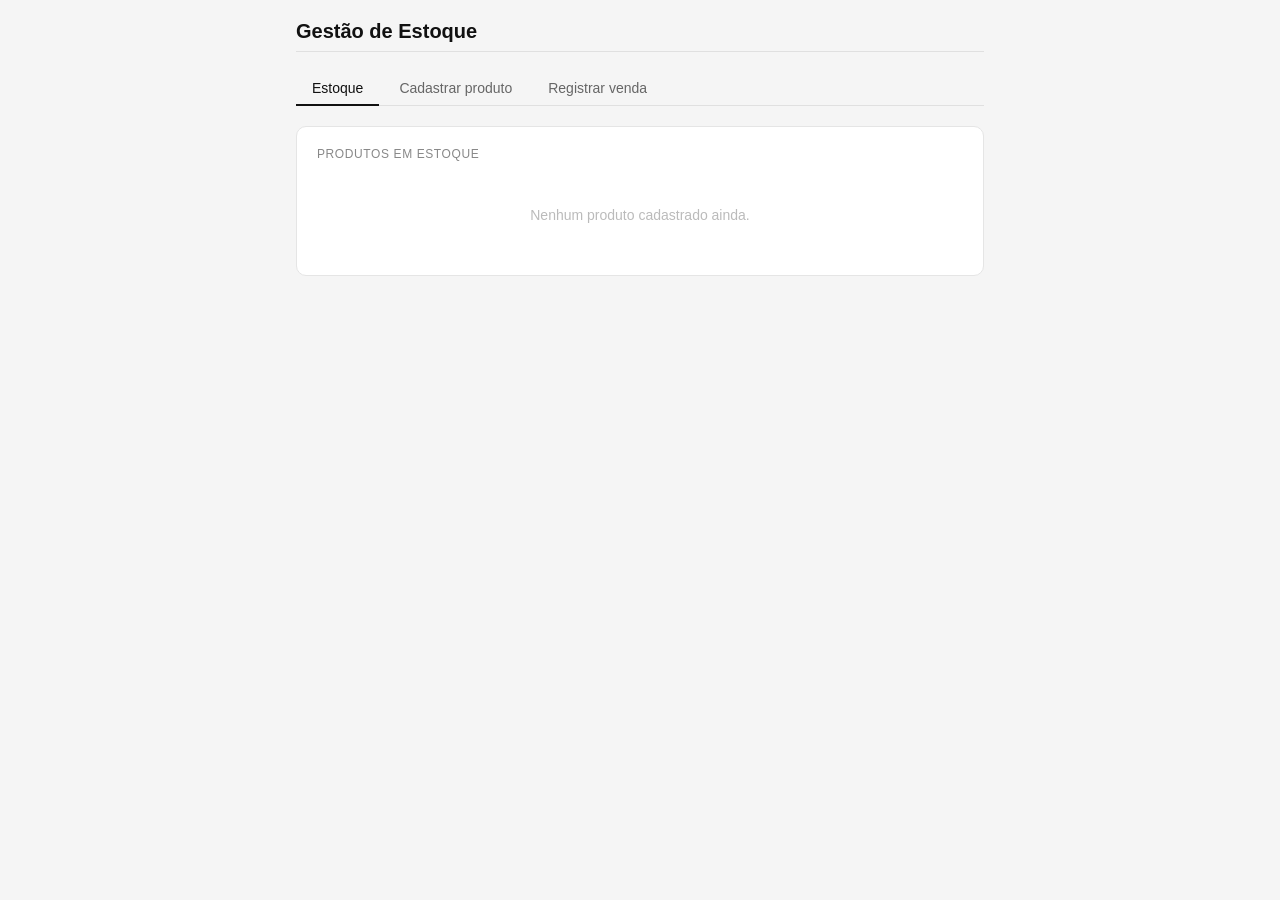
<file: Antigo/index.html>
<!DOCTYPE html>
<html lang="pt-BR">
<head>
  <meta charset="UTF-8">
  <meta name="viewport" content="width=device-width, initial-scale=1.0">
  <title>Gestão de Estoque</title>
  <link rel="stylesheet" href="style.css">
</head>
<body>
  <div class="app">
    <header class="app-header">
      <h1>Gestão de Estoque</h1>
    </header>

    <div class="tabs">
      <button class="tab active" onclick="showTab('estoque', this)">Estoque</button>
      <button class="tab" onclick="showTab('cadastro', this)">Cadastrar produto</button>
      <button class="tab" onclick="showTab('venda', this)">Registrar venda</button>
    </div>

    <!-- ESTOQUE -->
    <div id="tab-estoque" class="section active">
      <div class="card">
        <div class="section-title">Produtos em estoque</div>
        <div id="stock-empty" class="empty">Nenhum produto cadastrado ainda.</div>
        <table class="stock-table" id="stock-table" style="display:none">
          <thead>
            <tr>
              <th>Modelo</th>
              <th>Cor</th>
              <th>Nº</th>
              <th>Qtd</th>
              <th>Custo</th>
              <th>Venda</th>
              <th>Status</th>
              <th></th>
            </tr>
          </thead>
          <tbody id="stock-body"></tbody>
        </table>
      </div>
    </div>

    <!-- CADASTRO -->
    <div id="tab-cadastro" class="section">
      <div class="card">
        <div class="section-title">Novo produto</div>
        <div id="msg-cadastro" class="msg"></div>

        <div class="field full" style="margin-bottom:12px">
          <label>Modelo / nome do tênis</label>
          <div class="autocomplete-wrap">
            <input type="text" id="f-modelo" placeholder="Ex: Nike Air Max 90" autocomplete="off" oninput="onModeloInput()" onblur="fecharLista()">
            <div class="autocomplete-list" id="autocomplete-list" style="display:none"></div>
          </div>
        </div>

        <div class="form-grid three" style="margin-bottom:12px">
          <div class="field">
            <label>Cor</label>
            <input type="text" id="f-cor" placeholder="Ex: Preto/branco">
          </div>
          <div class="field">
            <label>Número</label>
            <input type="number" id="f-numero" placeholder="Ex: 42" min="30" max="50" oninput="verificarDuplicata()">
          </div>
          <div class="field">
            <label>Quantidade</label>
            <input type="number" id="f-qtd" placeholder="Ex: 3" min="1">
          </div>
        </div>

        <div class="form-grid">
          <div class="field">
            <label>Preço de custo (R$)</label>
            <input type="number" id="f-custo" placeholder="0,00" min="0" step="0.01">
          </div>
          <div class="field">
            <label>Preço de venda (R$)</label>
            <input type="number" id="f-venda" placeholder="0,00" min="0" step="0.01">
          </div>
        </div>

        <div id="aviso-duplicata" class="aviso-duplicata" style="display:none">
          Produto já existe no estoque. A quantidade informada será <strong>somada</strong> ao estoque atual.
        </div>

        <div class="actions">
          <button class="btn" onclick="clearForm()">Limpar</button>
          <button class="btn primary" onclick="cadastrarProduto()">Salvar produto</button>
        </div>
      </div>
    </div>

    <!-- VENDA -->
    <div id="tab-venda" class="section">
      <div class="card">
        <div class="section-title">Nova venda</div>
        <div id="msg-venda" class="msg"></div>

        <div class="form-grid" style="margin-bottom:16px">
          <div class="field">
            <label>Produto</label>
            <select id="v-produto"><option value="">Selecionar...</option></select>
          </div>
          <div class="field">
            <label>Quantidade</label>
            <input type="number" id="v-qtd" value="1" min="1">
          </div>
        </div>

        <div class="venda-item venda-item-header" id="itens-header" style="display:none">
          <span>Produto</span><span>Qtd</span><span>Sugerido</span><span>Vendido</span><span></span>
        </div>
        <div id="itens-lista"></div>

        <div style="margin-bottom:16px">
          <button class="btn full-btn" onclick="adicionarItem()">+ Adicionar item</button>
        </div>

        <div class="field" style="margin-bottom:12px">
          <label>Forma de pagamento</label>
          <select id="v-pagamento">
            <option value="">Selecionar...</option>
            <option>Dinheiro</option>
            <option>Pix</option>
            <option>Cartão de débito</option>
            <option>Cartão de crédito</option>
            <option>Fiado</option>
          </select>
        </div>

        <div class="total-box">
          <span class="total-label">Total da venda</span>
          <span class="total-val" id="v-total">R$ 0,00</span>
        </div>

        <div class="actions">
          <button class="btn" onclick="limparVenda()">Cancelar</button>
          <button class="btn primary" onclick="registrarVenda()">Confirmar venda</button>
        </div>
      </div>
    </div>
  </div>

  <script src="app.js"></script>
</body>
</html>
</file>
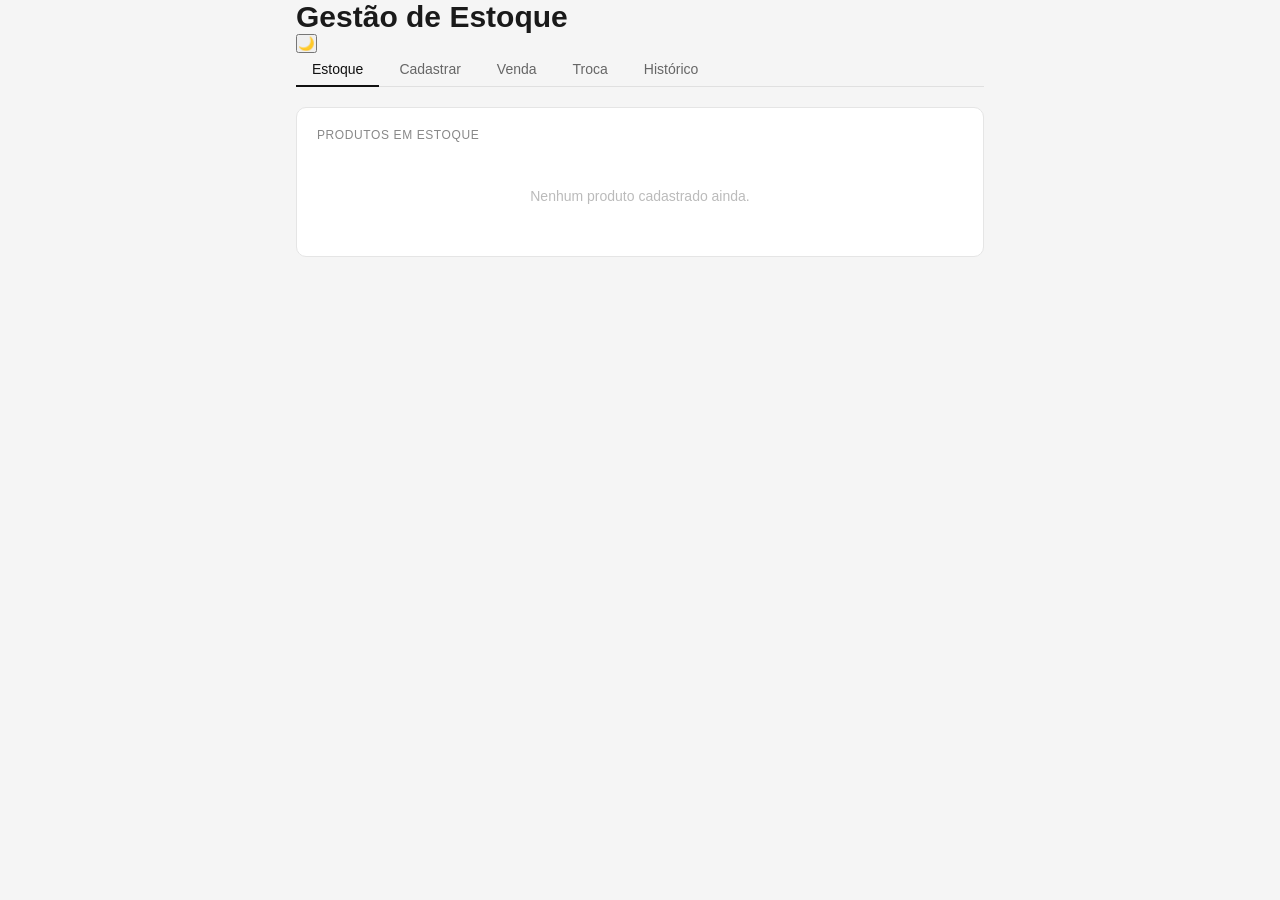
<file: Antigo/index_v2.html>
<!DOCTYPE html>
<html lang="pt-BR" data-theme="light">
<head>
<meta charset="UTF-8">
<meta name="viewport" content="width=device-width, initial-scale=1.0">
<title>Gestão de Estoque</title>
<link rel="stylesheet" href="style.css">
</head>
<body>
<div class="app">

  <div class="header">
    <div class="header-left">
      <h1>Gestão de Estoque</h1>
      <span id="header-data"></span>
    </div>
    <button class="theme-btn" onclick="toggleTheme()" id="theme-icon">🌙</button>
  </div>

  <div class="tabs">
    <button class="tab active" onclick="showTab('estoque',this)">Estoque</button>
    <button class="tab" onclick="showTab('cadastro',this)">Cadastrar</button>
    <button class="tab" onclick="showTab('venda',this)">Venda</button>
    <button class="tab" onclick="showTab('troca',this)">Troca</button>
    <button class="tab" onclick="showTab('historico',this)">Histórico</button>
  </div>

  <!-- ESTOQUE -->
  <div id="tab-estoque" class="section active">
    <div class="card">
      <div class="section-title">Produtos em estoque</div>
      <div id="stock-empty" class="empty">Nenhum produto cadastrado ainda.</div>
      <table class="tbl" id="stock-table" style="display:none">
        <thead><tr>
          <th>Modelo</th><th>Cor</th><th>Nº</th><th>Qtd</th>
          <th>Custo</th><th>Venda</th><th>Status</th><th></th>
        </tr></thead>
        <tbody id="stock-body"></tbody>
      </table>
    </div>
  </div>

  <!-- CADASTRO -->
  <div id="tab-cadastro" class="section">
    <div class="card">
      <div class="section-title">Novo produto</div>
      <div id="msg-cadastro" class="msg"></div>

      <div class="field" style="margin-bottom:12px">
        <label>Modelo / nome</label>
        <div class="autocomplete-wrap">
          <input type="text" id="f-modelo" placeholder="Ex: Nike Air Max 90" autocomplete="off" oninput="onModeloInput()" onblur="fecharLista()">
          <div class="autocomplete-list" id="ac-list"></div>
        </div>
      </div>

      <div class="form-grid four" style="margin-bottom:12px">
        <div class="field">
          <label>Cor</label>
          <input type="text" id="f-cor" placeholder="Ex: Preto" oninput="verificarDup()">
        </div>
        <div class="field">
          <label>Numeração</label>
          <input type="text" id="f-numero" placeholder="Ex: 42 ou 39/40" oninput="verificarDup()">
        </div>
        <div class="field">
          <label>Preço de venda (R$)</label>
          <input type="number" id="f-venda" placeholder="0,00" min="0" step="0.01">
        </div>
        <div class="field">
          <label>Preço de custo (R$)</label>
          <input type="number" id="f-custo" placeholder="0,00" min="0" step="0.01">
        </div>
      </div>

      <div class="field" style="margin-bottom:0">
        <label>Quantidade</label>
        <input type="number" id="f-qtd" placeholder="Ex: 3" min="1" style="max-width:140px">
      </div>

      <div class="aviso-dup" id="aviso-dup">
        Produto já existe no estoque — a quantidade será <strong>somada</strong>.
      </div>

      <div class="actions">
        <button class="btn" onclick="clearForm()">Limpar</button>
        <button class="btn primary" onclick="cadastrarProduto()">Salvar produto</button>
      </div>
    </div>
  </div>

  <!-- VENDA -->
  <div id="tab-venda" class="section">
    <div class="card">
      <div class="section-title">Nova venda</div>
      <div id="msg-venda" class="msg"></div>

      <div class="form-grid" style="margin-bottom:14px">
        <div class="field">
          <label>Produto</label>
          <select id="v-produto"><option value="">Selecionar...</option></select>
        </div>
        <div class="field">
          <label>Quantidade</label>
          <input type="number" id="v-qtd" value="1" min="1">
        </div>
      </div>

      <div id="v-header" class="v-header" style="display:none">
        <span>Produto</span><span>Qtd</span><span>Sugerido</span><span>Vendido</span><span></span>
      </div>
      <div id="v-lista"></div>

      <button class="btn" style="width:100%;margin-bottom:14px;margin-top:8px" onclick="adicionarItemVenda()">+ Adicionar item</button>

      <div class="form-grid">
        <div class="field">
          <label>Data da venda</label>
          <input type="date" id="v-data">
        </div>
        <div class="field">
          <label>Forma de pagamento</label>
          <select id="v-pagamento">
            <option value="">Selecionar...</option>
            <option>Dinheiro</option><option>Pix</option>
            <option>Cartão de débito</option><option>Cartão de crédito</option><option>Fiado</option>
          </select>
        </div>
      </div>

      <div class="total-box">
        <span class="total-label">Total da venda</span>
        <span class="total-val" id="v-total">R$ 0,00</span>
      </div>
      <div class="actions">
        <button class="btn" onclick="limparVenda()">Cancelar</button>
        <button class="btn primary" onclick="registrarVenda()">Confirmar venda</button>
      </div>
    </div>
  </div>

  <!-- TROCA -->
  <div id="tab-troca" class="section">
    <div class="card">
      <div class="section-title">Produto devolvido (cliente entrega)</div>
      <div id="msg-troca" class="msg"></div>

      <div class="form-grid">
        <div class="field">
          <label>Produto devolvido</label>
          <select id="t-dev-prod"><option value="">Selecionar...</option></select>
        </div>
        <div class="field">
          <label>Quantidade devolvida</label>
          <input type="number" id="t-dev-qtd" value="1" min="1">
        </div>
      </div>
      <div class="field" style="margin-bottom:14px">
        <label>Valor pago originalmente (R$)</label>
        <input type="number" id="t-dev-val" placeholder="0,00" min="0" step="0.01">
      </div>

      <div class="section-title" style="margin-top:4px">Produto novo (cliente leva)</div>
      <div class="form-grid">
        <div class="field">
          <label>Produto escolhido</label>
          <select id="t-novo-prod"><option value="">Selecionar...</option></select>
        </div>
        <div class="field">
          <label>Quantidade</label>
          <input type="number" id="t-novo-qtd" value="1" min="1">
        </div>
      </div>
      <div class="field" style="margin-bottom:14px">
        <label>Preço de venda do produto novo (R$)</label>
        <input type="number" id="t-novo-val" placeholder="0,00" min="0" step="0.01" oninput="calcSaldo()">
      </div>

      <div class="form-grid">
        <div class="field">
          <label>Data da troca</label>
          <input type="date" id="t-data">
        </div>
        <div class="field">
          <label>Forma de pagamento da diferença</label>
          <select id="t-pagamento">
            <option value="">Selecionar...</option>
            <option>Sem diferença</option><option>Dinheiro</option>
            <option>Pix</option><option>Cartão de débito</option><option>Cartão de crédito</option>
          </select>
        </div>
      </div>

      <div class="saldo-box">
        <div>
          <div style="font-size:12px;color:var(--text3);margin-bottom:2px">Diferença a acertar</div>
          <div style="font-size:11px;color:var(--text3)" id="saldo-desc">—</div>
        </div>
        <span class="total-val" id="t-saldo">R$ 0,00</span>
      </div>

      <div class="actions">
        <button class="btn" onclick="limparTroca()">Cancelar</button>
        <button class="btn primary" onclick="registrarTroca()">Confirmar troca</button>
      </div>
    </div>
  </div>

  <!-- HISTÓRICO -->
  <div id="tab-historico" class="section">
    <div class="card">
      <div class="section-title">Histórico de transações</div>
      <div class="filtros">
        <input type="date" id="h-de" onchange="renderHistorico()">
        <input type="date" id="h-ate" onchange="renderHistorico()">
        <select id="h-tipo" onchange="renderHistorico()">
          <option value="">Todos os tipos</option>
          <option value="venda">Vendas</option>
          <option value="troca">Trocas</option>
        </select>
      </div>
      <div id="hist-empty" class="empty">Nenhuma transação registrada.</div>
      <div id="hist-lista"></div>
      <div id="hist-resumo" style="display:none;margin-top:12px;padding:12px 14px;background:var(--surface2);border-radius:var(--radius);border:1px solid var(--border);font-size:13px;color:var(--text2)"></div>
    </div>
  </div>

</div>
<script src="app.js"></script>
</body>
</html>
</file>
<file: Antigo/style.css>
* {
  box-sizing: border-box;
  margin: 0;
  padding: 0;
}

body {
  font-family: -apple-system, BlinkMacSystemFont, 'Segoe UI', Roboto, sans-serif;
  background: #f5f5f5;
  color: #1a1a1a;
  font-size: 15px;
}

.app {
  max-width: 720px;
  margin: 0 auto;
  padding: 0 1rem 3rem;
}

.app-header {
  padding: 1.25rem 0 0.5rem;
  border-bottom: 1px solid #e0e0e0;
  margin-bottom: 1.25rem;
}

.app-header h1 {
  font-size: 20px;
  font-weight: 600;
  color: #111;
}

/* TABS */
.tabs {
  display: flex;
  gap: 4px;
  margin-bottom: 1.25rem;
  border-bottom: 1px solid #e0e0e0;
}

.tab {
  padding: 8px 16px;
  font-size: 14px;
  cursor: pointer;
  border: none;
  background: none;
  color: #666;
  border-bottom: 2px solid transparent;
  margin-bottom: -1px;
  transition: color 0.15s;
}

.tab.active {
  color: #111;
  border-bottom-color: #111;
  font-weight: 500;
}

/* SECTIONS */
.section { display: none; }
.section.active { display: block; }

/* CARD */
.card {
  background: #fff;
  border: 1px solid #e5e5e5;
  border-radius: 10px;
  padding: 1.25rem;
  margin-bottom: 1rem;
}

.section-title {
  font-size: 12px;
  font-weight: 500;
  color: #888;
  text-transform: uppercase;
  letter-spacing: 0.05em;
  margin-bottom: 14px;
}

/* FORMS */
.form-grid {
  display: grid;
  grid-template-columns: 1fr 1fr;
  gap: 12px;
  margin-bottom: 12px;
}

.form-grid.three {
  grid-template-columns: 1fr 1fr 1fr;
}

.field {
  display: flex;
  flex-direction: column;
  gap: 5px;
}

.field.full {
  margin-bottom: 12px;
}

.field label {
  font-size: 12px;
  color: #666;
  font-weight: 500;
}

.field input,
.field select,
input[type="text"],
input[type="number"],
select {
  width: 100%;
  padding: 8px 10px;
  border: 1px solid #ddd;
  border-radius: 6px;
  font-size: 14px;
  color: #111;
  background: #fff;
  outline: none;
  transition: border-color 0.15s;
}

input:focus,
select:focus {
  border-color: #555;
}

/* BUTTONS */
.btn {
  padding: 8px 16px;
  border-radius: 6px;
  font-size: 14px;
  cursor: pointer;
  border: 1px solid #ddd;
  background: #fff;
  color: #333;
  transition: background 0.15s;
}

.btn:hover { background: #f5f5f5; }

.btn.primary {
  background: #111;
  color: #fff;
  border-color: #111;
}

.btn.primary:hover { background: #333; }

.btn.danger {
  color: #c0392b;
  border-color: #f5c6c2;
}

.btn.danger:hover { background: #fff5f5; }

.full-btn {
  width: 100%;
}

.actions {
  display: flex;
  justify-content: flex-end;
  gap: 8px;
  margin-top: 16px;
}

/* MESSAGES */
.msg {
  padding: 9px 12px;
  border-radius: 6px;
  font-size: 13px;
  margin-bottom: 12px;
  display: none;
}

/* AUTOCOMPLETE */
.autocomplete-wrap { position: relative; }

.autocomplete-list {
  position: absolute;
  top: 100%;
  left: 0;
  right: 0;
  background: #fff;
  border: 1px solid #ddd;
  border-radius: 6px;
  z-index: 100;
  max-height: 180px;
  overflow-y: auto;
  margin-top: 2px;
  box-shadow: 0 4px 12px rgba(0,0,0,0.08);
}

.autocomplete-item {
  padding: 9px 12px;
  font-size: 13px;
  cursor: pointer;
  border-bottom: 1px solid #f0f0f0;
}

.autocomplete-item:last-child { border-bottom: none; }
.autocomplete-item:hover { background: #f9f9f9; }

.autocomplete-item small {
  color: #999;
  font-size: 11px;
  display: block;
  margin-top: 2px;
}

/* AVISO DUPLICATA */
.aviso-duplicata {
  margin-top: 12px;
  padding: 9px 12px;
  border-radius: 6px;
  background: #fff8e1;
  color: #7c6200;
  font-size: 13px;
  border: 1px solid #ffe082;
}

/* STOCK TABLE */
.stock-table {
  width: 100%;
  border-collapse: collapse;
  font-size: 13px;
}

.stock-table th {
  text-align: left;
  padding: 6px 8px;
  color: #888;
  border-bottom: 1px solid #eee;
  font-weight: 400;
  font-size: 12px;
}

.stock-table td {
  padding: 9px 8px;
  border-bottom: 1px solid #f0f0f0;
  vertical-align: middle;
}

.stock-table tr:last-child td { border-bottom: none; }

/* BADGES */
.badge {
  display: inline-block;
  padding: 2px 8px;
  border-radius: 999px;
  font-size: 11px;
  font-weight: 500;
}

.badge.ok { background: #e8f5e9; color: #2e7d32; }
.badge.low { background: #fff8e1; color: #7c6200; }
.badge.out { background: #fdecea; color: #c62828; }

/* EMPTY */
.empty {
  text-align: center;
  padding: 2rem;
  color: #bbb;
  font-size: 14px;
}

/* VENDA ITENS */
.venda-item {
  display: grid;
  grid-template-columns: 2fr 0.6fr 1fr 1fr auto;
  gap: 8px;
  align-items: center;
  padding: 7px 0;
  border-bottom: 1px solid #f0f0f0;
  font-size: 13px;
}

.venda-item-header {
  color: #888;
  font-size: 12px;
  padding: 4px 0;
  border-bottom: 1px solid #eee;
}

/* TOTAL */
.total-box {
  background: #f9f9f9;
  border-radius: 8px;
  padding: 12px 16px;
  display: flex;
  justify-content: space-between;
  align-items: center;
  margin-top: 12px;
  border: 1px solid #eee;
}

.total-label { font-size: 13px; color: #666; }
.total-val { font-size: 22px; font-weight: 600; color: #111; }

/* RESPONSIVO */
@media (max-width: 520px) {
  .form-grid { grid-template-columns: 1fr; }
  .form-grid.three { grid-template-columns: 1fr 1fr; }
  .venda-item { grid-template-columns: 1fr 0.5fr 0.8fr 0.8fr auto; }
  .tab { padding: 8px 10px; font-size: 13px; }
}
</file>
